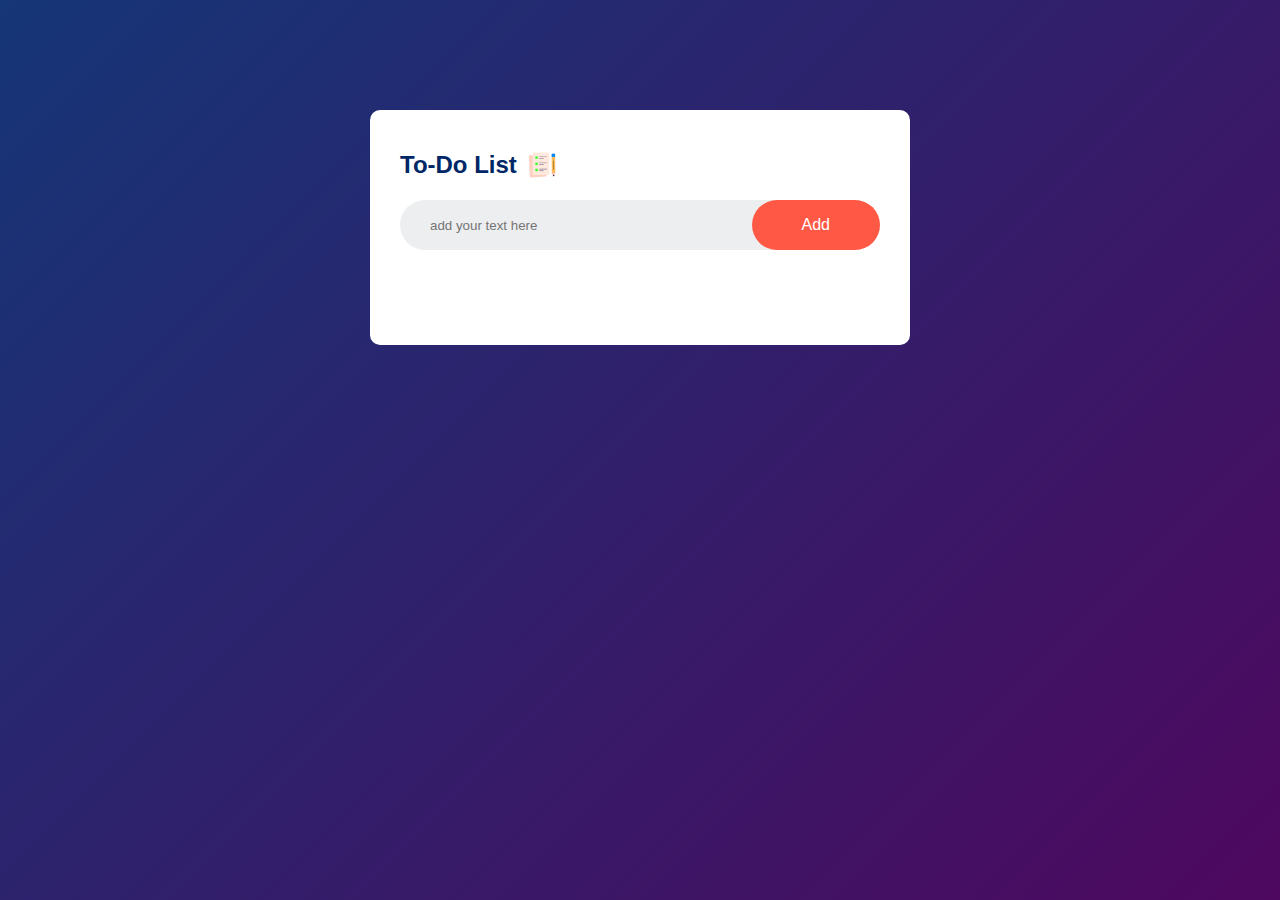
<file: Day01/index.html>
<!DOCTYPE html>
<html lang="en">
  <head>
    <meta charset="UTF-8" />
    <meta name="viewport" content="width=device-width, initial-scale=1.0" />
    <title>To-do List</title>
    <link rel="stylesheet" type="text/css" href="style.css" />
    <script src="script.js" defer></script>
  </head>
  <body>
    <div class="container">
      <div class="todo-app">
        <h2>To-Do List <img src="images/icon.png" /></h2>
        <div class="row">
          <input type="text" id="input-box" placeholder="add your text here" />
          <button onclick="addTask()">Add</button>
        </div>
        <ul id="list-container">
          <!-- <li class="checked">Task 1</li>
          <li>Task 2</li>
          <li>Task 3</li> -->
        </ul>
      </div>
    </div>
  </body>
</html>
</file>
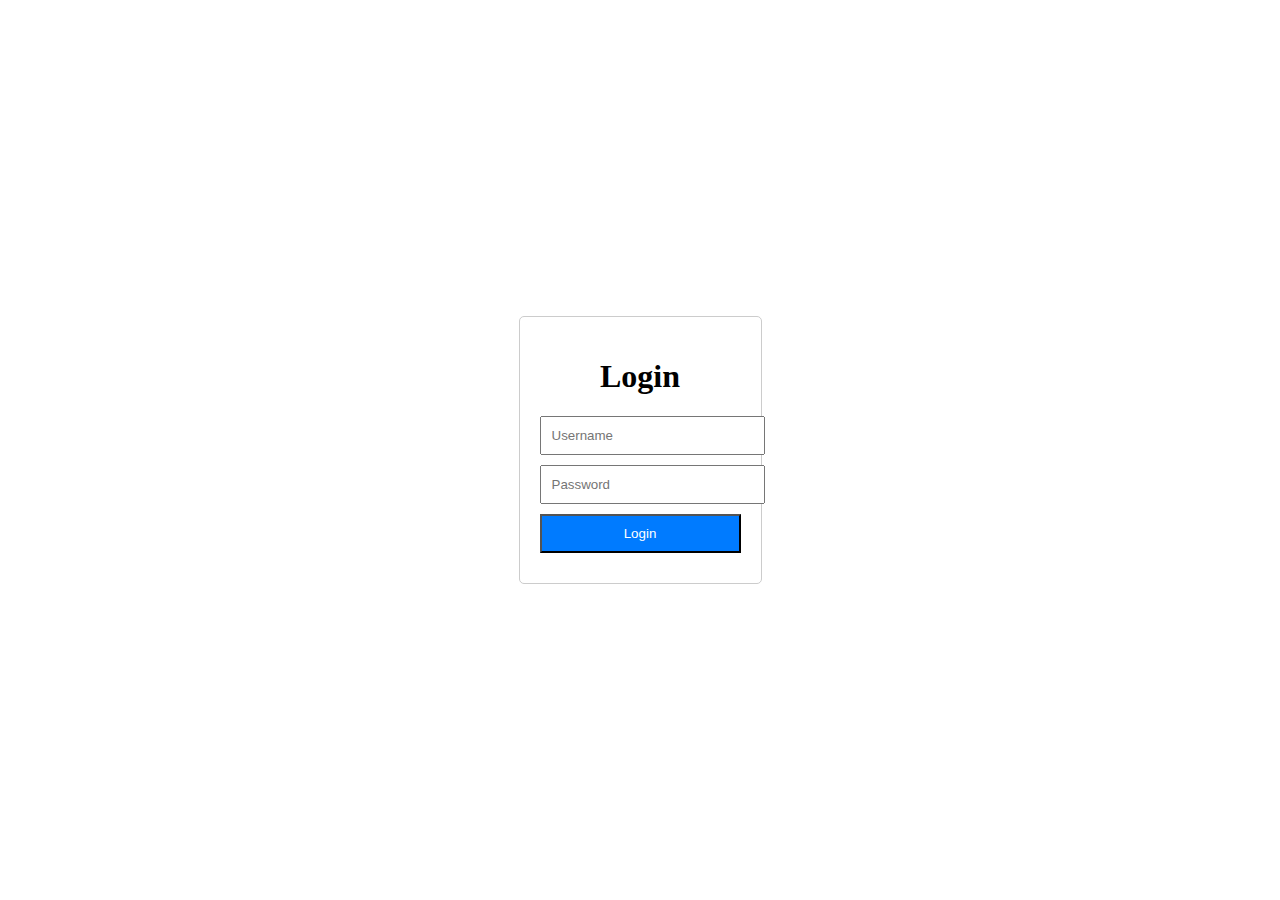
<file: Day02/index.html>
<!DOCTYPE html>
<html>
  <head>
    <link rel="stylesheet" type="text/css" href="style.css" />
    <script src="script.js" defer></script>
  </head>
  <body>
    <div class="login-container">
      <h1>Login</h1>
      <form id="login-form">
        <input type="text" id="email" placeholder="Username" required />
        <input type="password" id="password" placeholder="Password" required />
        <button type="submit">Login</button>
      </form>
      <p id="error-message" class="hidden"></p>
    </div>
  </body>
</html>
</file>
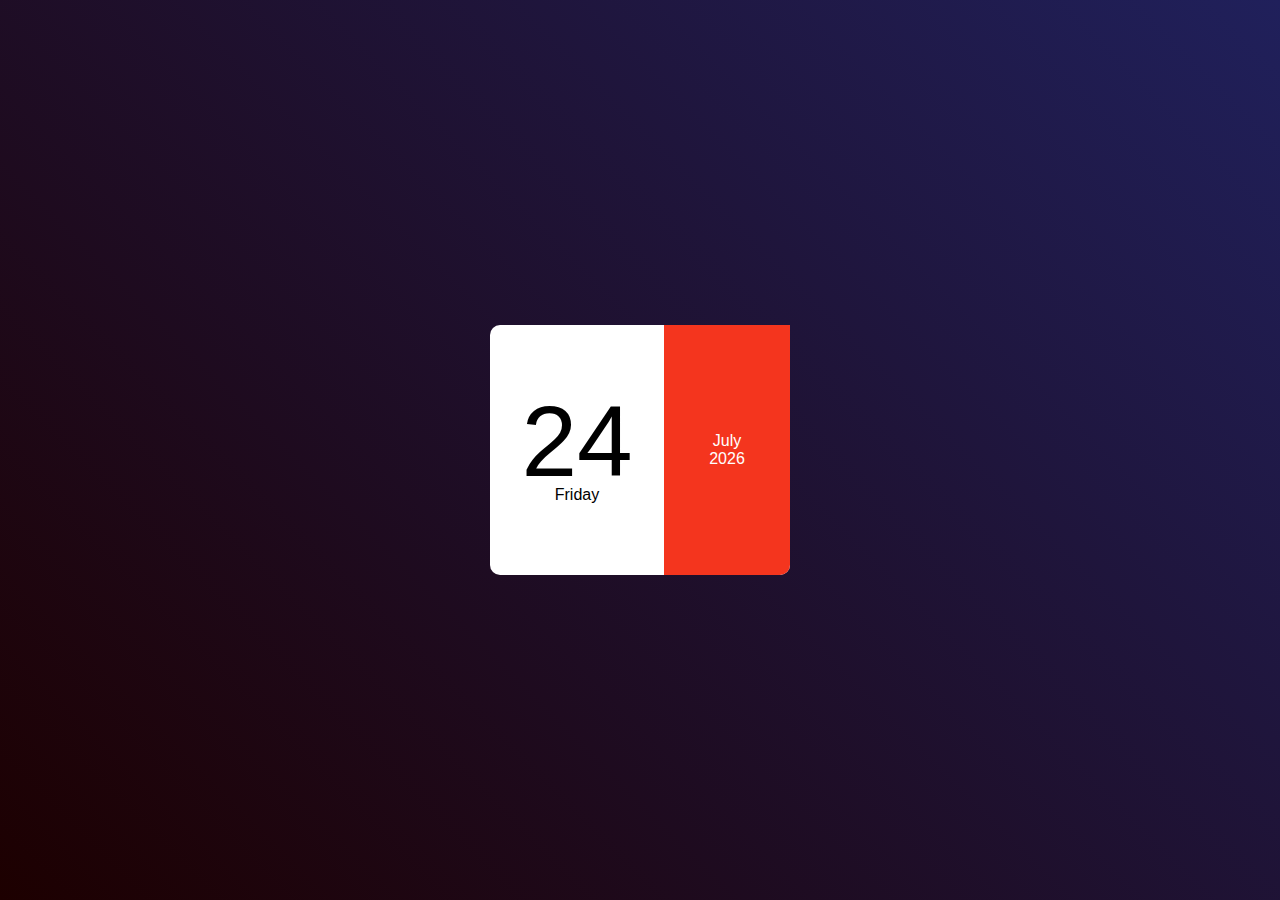
<file: Day04/index.html>
<!DOCTYPE html>
<html lang="en">
  <head>
    <meta charset="UTF-8" />
    <meta name="viewport" content="width=device-width, initial-scale=1.0" />
    <title>Calender</title>
    <link rel="stylesheet" type="text/css" href="style.css" />
    <script src="script.js" defer></script>
  </head>
  <body>
    <div class="hero">
      <div class="calender">
        <div class="left">
            <p id="date">01</p>
            <p id="day">Sunday</p>
        </div>
        <div class="right">
            <p id="month">January</p>
            <p id="year">2023</p>
        </div>
    </div>
  </body>
</html>
</file>
<file: Day01/style.css>
* {
  margin: 0;
  padding: 0;
  font-family: "poppins", sans-serif;
  box-sizing: border-box;
}
.container {
  width: 100%;
  min-height: 100vh;
  background: linear-gradient(135deg, #153677, #4e085f);
  padding: 10px;
}
.todo-app {
  width: 100;
  max-width: 540px;
  background: #fff;
  margin: 100px auto 20px;
  padding: 40px 30px 70px;
  border-radius: 10px;
}
.todo-app h2 {
  color: #002765;
  display: flex;
  align-items: center;
  margin-bottom: 20px;
}
.todo-app h2 img {
  width: 30px;
  margin-left: 10px;
}
.row {
  display: flex;
  align-items: center;
  justify-content: space-between;
  background: #edeef0;
  border-radius: 30px;
  padding-left: 20px;
  margin-bottom: 25px;
}
input {
  flex: 1;
  border: none;
  outline: none;
  background: transparent;
  padding: 10px;
  font-weight: 14px;
}
button {
  border: none;
  outline: none;
  padding: 16px 50px;
  background: #ff5945;
  color: #fff;
  font-size: 16px;
  cursor: pointer;
  border-radius: 40px;
}
ul li {
  list-style: none;
  font-size: 17px;
  padding: 12px 8px 12px 50px;
  user-select: none;
  cursor: pointer;
  position: relative;
}
ul li::before {
  content: "";
  position: absolute;
  height: 28px;
  width: 28px;
  border-radius: 50%;
  background-image: url(images/unchecked.png);
  background-size: cover;
  background-position: center;
  top: 12px;
  left: 8px;
}
ul li.checked {
  color: #555;
  text-decoration: line-through;
}
ul li.checked::before {
  background-image: url(images/checked.png);
}
ul li span {
  position: absolute;
  right: 0;
  top: 5px;
  width: 40px;
  height: 40px;
  font-size: 22px;
  color: #555;
  line-height: 40px;
  text-align: center;
  border-radius: 50%;
}
ul li span:hover {
  background: #edeef0;
}
</file>
<file: Day02/style.css>
body {
  display: flex;
  justify-content: center;
  align-items: center;
  height: 100vh;
  margin: 0;
}

.login-container {
  text-align: center;
  padding: 20px;
  border: 1px solid #ccc;
  border-radius: 5px;
}

input,
button {
  display: block;
  margin: 10px auto;
  padding: 10px;
  width: 100%;
}

button {
  background-color: #007bff;
  color: #fff;
  cursor: pointer;
}

.hidden {
  display: none;
}
</file>
<file: Day04/style.css>
* {
  margin: 0%;
  padding: 0%;
  font-family: "poppins", sans-serif;
  box-sizing: border-box;
}
.hero {
  width: 100%;
  min-height: 100vh;
  background: linear-gradient(45deg, #1d0000, #20205b);
  display: flex;
  align-items: center;
  justify-content: center;
}
.calender {
  width: 300px;
  height: 250px;
  background: #fff;
  display: flex;
  align-items: center;
  border-radius: 10px;
}
.left,
.right {
  height: 100%;
  display: flex;
  align-items: center;
  justify-content: center;
  flex-direction: column;
}
.right {
  width: 42%;
  background: #f4351e;
  color: #fff;
  border: top right radius 10px;
  border-bottom-right-radius: 10px;
}
.left {
  width: 58%;
}
#date {
  font-size: 100px;
  line-height: 90px;
}
</file>
